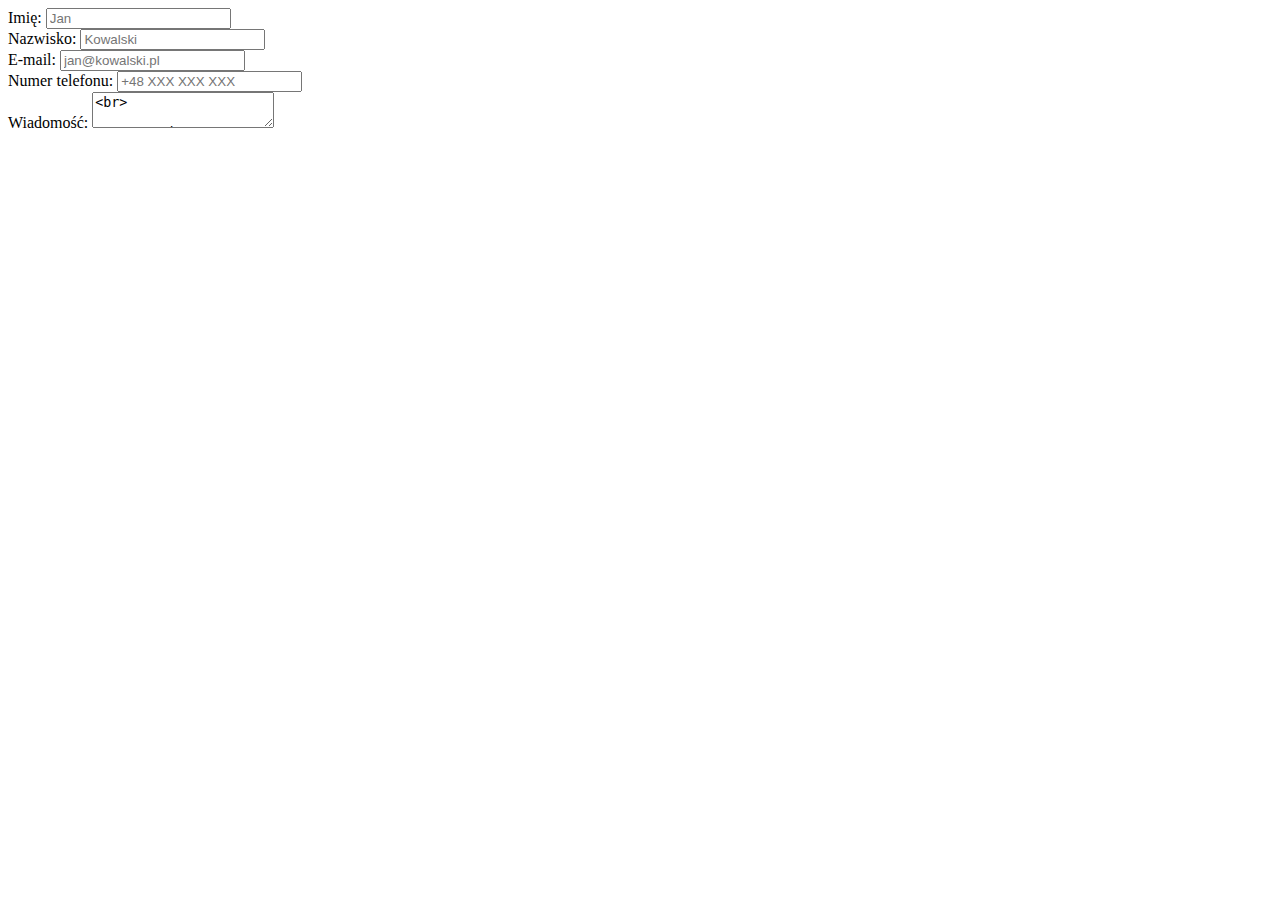
<file: warsztaty/formularz-html/index.html>
<!DOCTYPE html>
<html lang="en">

<head>
    <meta charset="UTF-8">
    <title>Formularz-html</title>
</head>

<body>

    <form action="https://formspree.io/michal.halemba@gmail.com" method="POST">
        <label for="name">Imię:</label>
        <input type="text" id="name" name="name" placeholder="Jan"><br>
        
        <label for="surname">Nazwisko:</label>
        <input type="text" id="surname" name="surname" placeholder="Kowalski"></i><br>


        <label for="email ">E-mail:</label>
        <input type="email " id="email " name="email " placeholder="jan@kowalski.pl "><br>
        
        <label for="phone-number ">Numer telefonu:</label>
        <input type="phone-number " id="phone-number " name="phone-number " placeholder="+48 XXX XXX XXX "><br>
        
        <label for="message ">Wiadomość:</label>
        <textarea name="message " id="message " name="message " placeholder="Wpisz wiadomość "><br>
       
        <input type="submit" value="wyślij">
    </form>

</body>

</html>
</file>
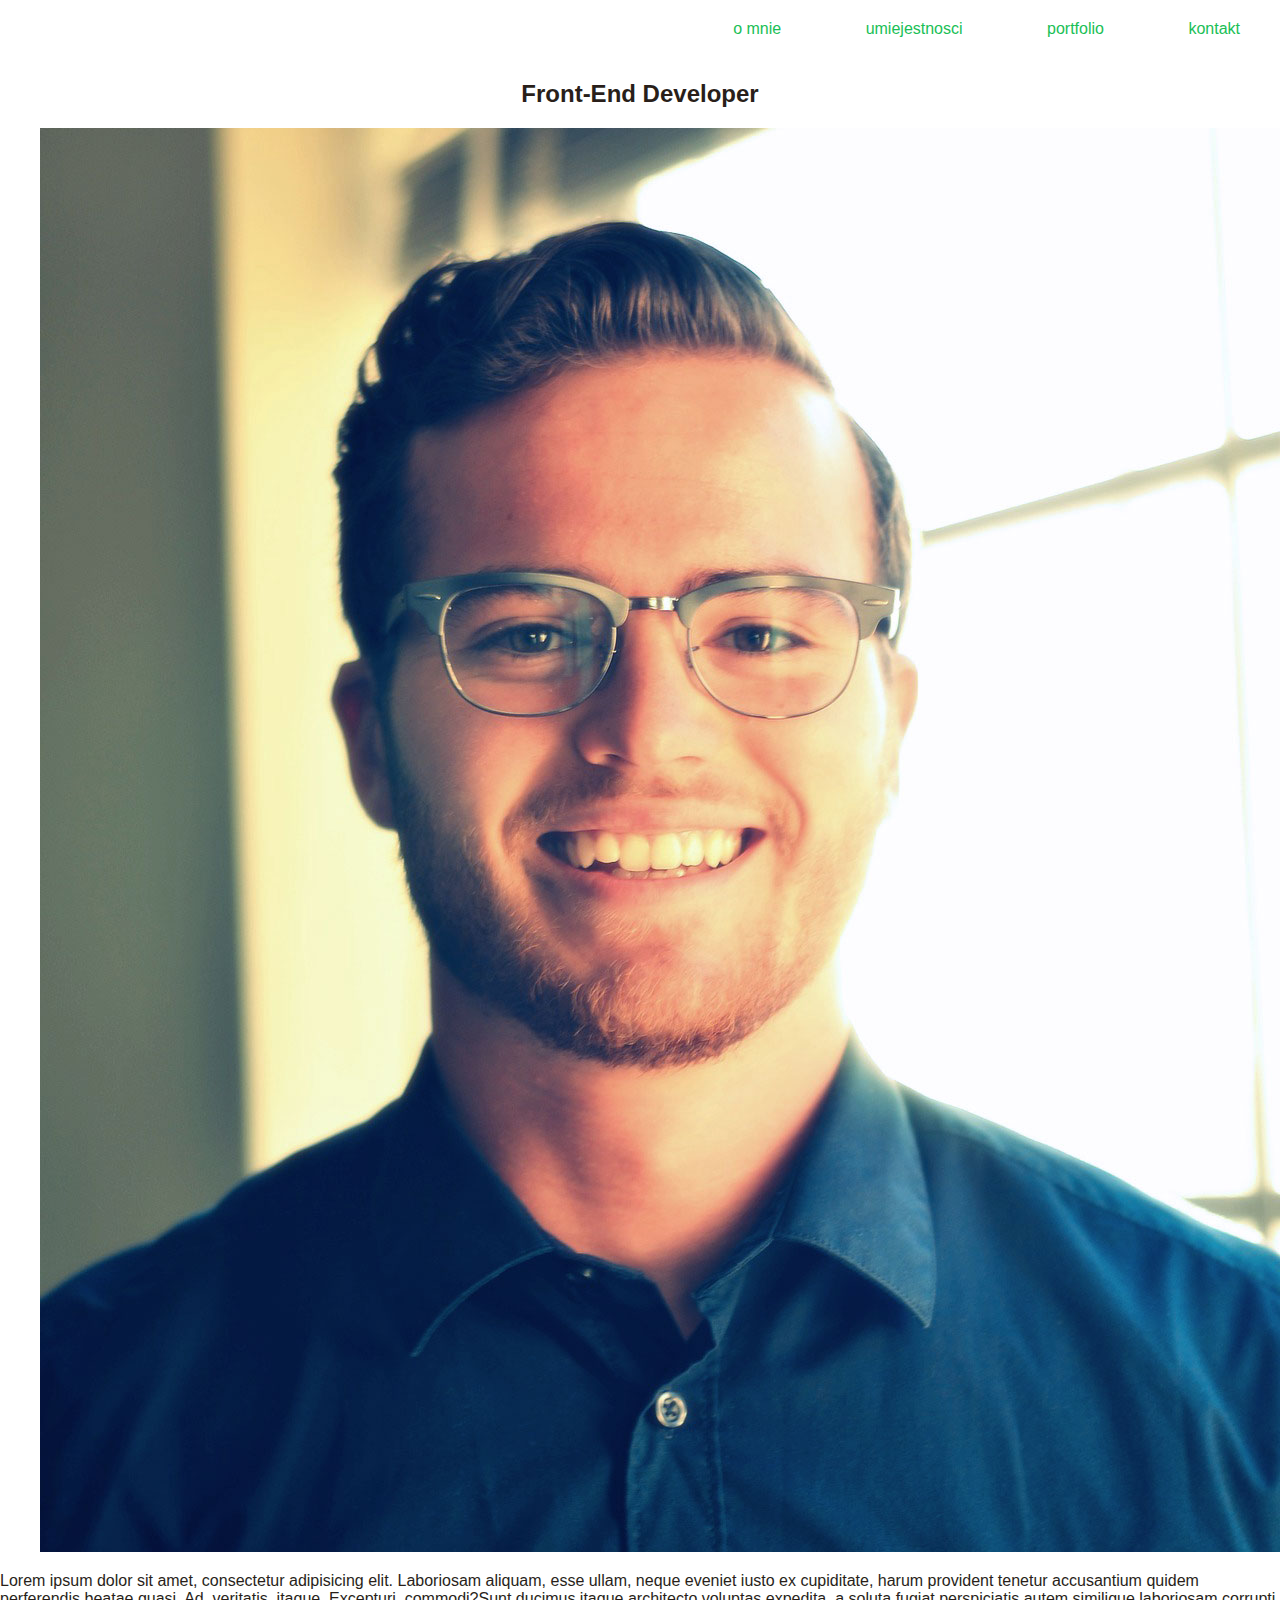
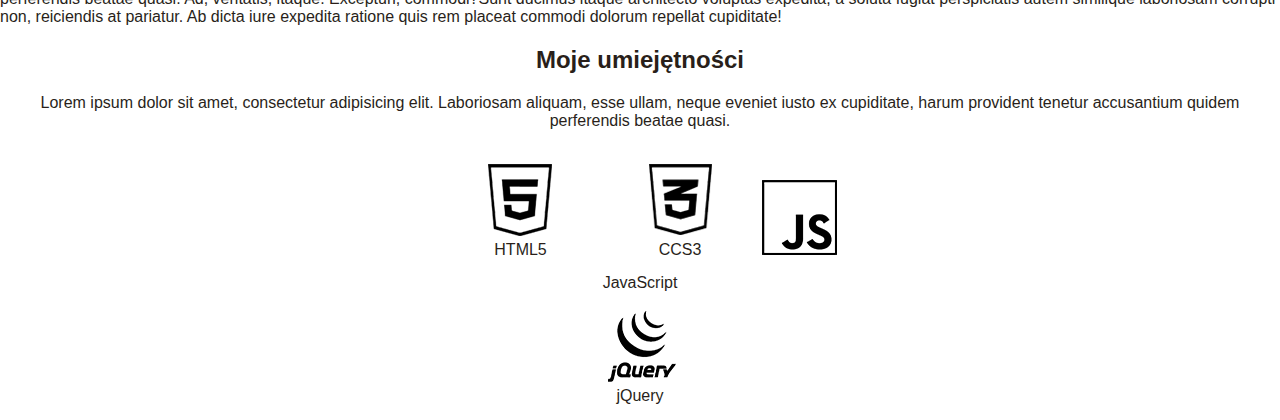
<file: warsztaty/portfolio-grafiki/index.html>
<!DOCTYPE html>
<html lang="en">

<head>
    <meta charset="UTF-8">
    <title>Moje portfolio</title>

    <!-- Font Google Lato and Roboto Styles   -->
    <link href="https://fonts.googleapis.com/css?family=Roboto:100,100i,300,300i,400,400i,500,500i,700,700i,900,900i" rel="stylesheet">

    <!--    Font Awesome styles -->
    <link rel="stylessheet" href="css/font-awesome.min.css">

    <!--    Main styles-->
    <link rel="stylesheet" href="css/style.css">

    <!--    Responsives styles -->
    <link rel="stylessheet" href="css/responsive.css">

</head>

<body>
    <!-- Main Nawigation Start  -->
    <nav id="main-nav">
        <ul>
            <li><a href="about">o mnie</a></li>
            <li><a href="sklills">umiejestnosci</a></li>
            <li><a href="portfolio">portfolio</a></li>
            <li><a href="contact">kontakt</a></li>
        </ul>
    </nav>


    <!--   Main header Start-->
    <header id="main-header">
        <div class="main header-content">
            <h1>Michał <span>Halemba</span></h1>
            <h2>Front-End Developer</h2>
        </div>
    </header>
    <section>
        <figure>
            <img src="img/jan-nowak.jpg" alt="Łukasz Badocha">
        </figure>
        <article class="about-content">
            <p>Lorem ipsum dolor sit amet, consectetur adipisicing elit. Laboriosam aliquam, esse ullam, neque eveniet iusto ex cupiditate, harum provident tenetur accusantium quidem perferendis beatae quasi. Ad, veritatis, itaque. Excepturi, commodi?Sunt ducimus itaque architecto voluptas expedita, a soluta fugiat perspiciatis autem similique laboriosam corrupti non, reiciendis at pariatur. Ab dicta iure expedita ratione quis rem placeat commodi dolorum repellat cupiditate!
            </p>
        </article>

    </section>

    <section id="skills">
        <h2>Moje umiejętności</h2>
        <p>Lorem ipsum dolor sit amet, consectetur adipisicing elit. Laboriosam aliquam, esse ullam, neque eveniet iusto ex cupiditate, harum provident tenetur accusantium quidem perferendis beatae quasi.
        </p>
        <div id="skills-icons">
            <figure class="skills-icons-item">
                <img src="icons/html5.png" alt="Ikona HTML5">
                <figcaption>HTML5</figcaption>
            </figure>
            <figure>
                <img src="icons/css3.png" alt="Ikona CSS3">
                <figcaption>CCS3 </figcaption>
            </figure>
            <img src="icons/js.png" alt="Ikona JS">
            <figcaption>JavaScript</figcaption>
            </figure>
            <figure>
                <img src="icons/jquery.png" alt="Ikona Jquery">
                <figcaption>jQuery</figcaption>
            </figure>
    </section>


</body>

</html>
</file>
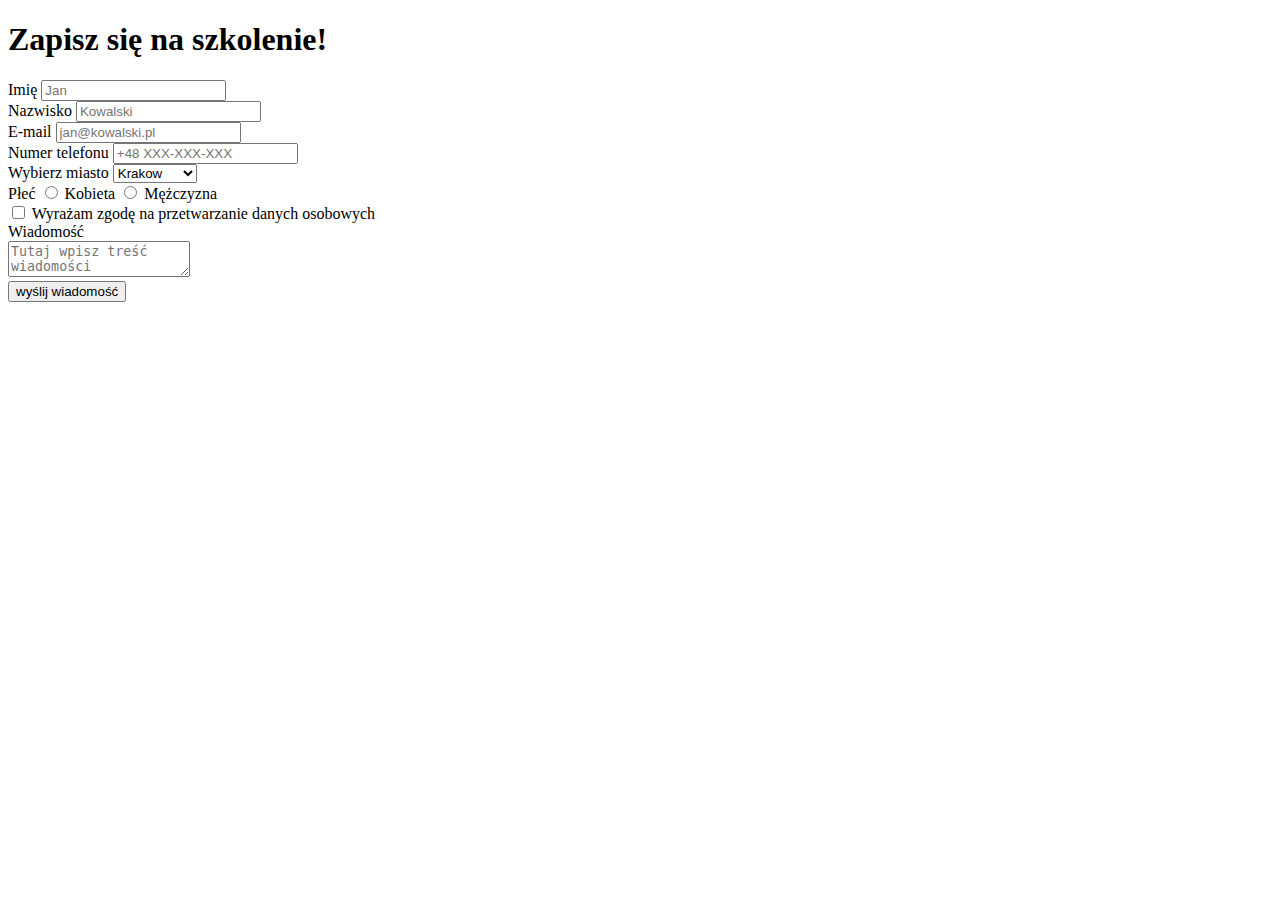
<file: zadania-domowe/zadanie-1/index.html>
<!DOCTYPE html>
<html lang="en">

<head>
    <meta charset="UTF-8">
    <title>Zadanie-3891</title>
</head>

<body>
    <h1>Zapisz się na szkolenie!</h1>
    <form action="https://formspree.io/michal.halemba@gmail.com" method="POST">
        <label for="name">Imię</label>
        <input type="text" id="name" name="name" placeholder="Jan"><br>
        <label for="name">Nazwisko</label>
        <input type="text" id="surname" name="surname" placeholder="Kowalski"><br>
        <label for="email">E-mail</label>
        <input type="email" id="email" name="email" placeholder="jan@kowalski.pl"><br>
        <label for="number">Numer telefonu</label>
        <input type="number" id="number" name="number" placeholder="+48 XXX-XXX-XXX"><br>
        <label for="city">Wybierz miasto</label>
        <select name="city" id="city">
            <option value="Krakow">Krakow</option>
            <option value="Warszawa">Warszawa</option>
            <option value="Gdańsk">Gdańsk</option>
        </select>
        <div>Płeć
            <input type="radio" id="woman" name="sex" value="Kobieta">
            <label for="woman">Kobieta</label>
            <input type="radio" id="man" name="sex" value="Mężczyzna">
            <label for="man">Mężczyzna</label></div>
        <input type="checkbox" name="agreement" id="check">
        <label for="check">Wyrażam zgodę na przetwarzanie danych osobowych</label><br>
        <label for="message">Wiadomość</label> <br>
        <textarea name="message" id="message" placeholder="Tutaj wpisz treść wiadomości"></textarea><br>
        <input type="submit" value="wyślij wiadomość">
    </form>

</body>

</html>
</file>
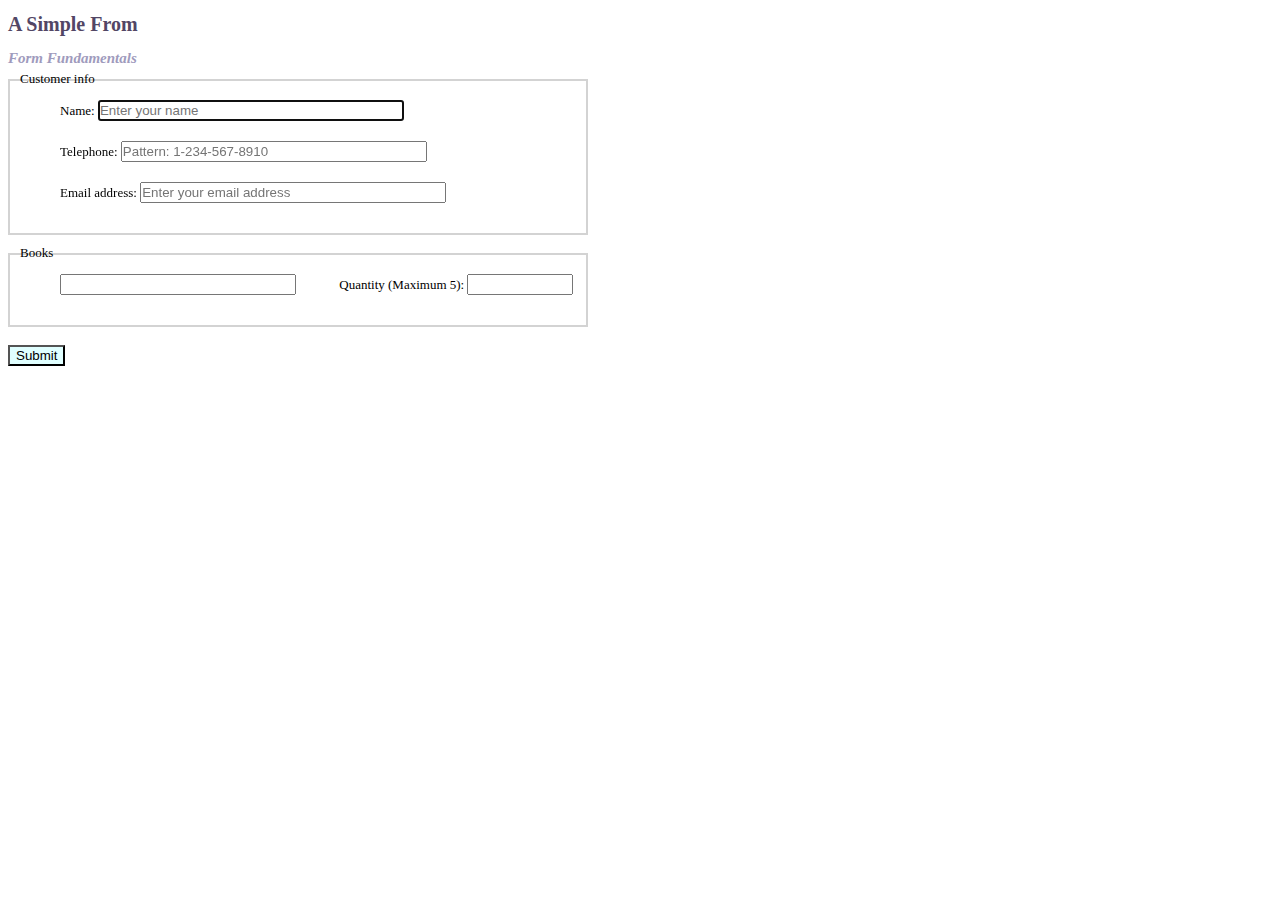
<file: zadania-domowe/zadanie-2-4032/index.html>
<!DOCTYPE html>
<html lang="en">

<head>
    <meta charset="UTF-8">
    <title>Zadanie-2-HTML-#4032</title>
    <link rel="stylesheet" href="css/style.css">
</head>

<body>
    <h1>A Simple From</h1>
    <h2><i>Form Fundamentals</i></h2>
    <form action="https://formspree.io/michal.halemba@gmail.com" method="POST" autocomplete="on">
        <section id="Customer-Info">
            <h3>Customer info</h3>
            <label for="name">Name:</label>
            <input type="text" id="name" name="name" placeholder="Enter your name" required autofocus><br>
            <label for="tel">Telephone:</label>
            <input type="tel" id="tel" name="number" placeholder="Pattern: 1-234-567-8910" pattern="[0-9]{1}-[0-9]{3}-[0-9]{3}-[0-9]{4}" required><br>
            <label for="email">Email address:</label>
            <input type="email" id="email" name="email" placeholder="Enter your email address" required><br>
        </section>
        <br>
        <section id="Books">
            <h3>Books</h3>
            <input type="text" name="books">
            <label for="quantity">Quantity (Maximum 5):</label>
            <input type="number" id="quantity" name="quantity" min="1" max="5">
        </section>
        <br>
        <input type="submit" value="Submit">
    </form>
</body>

</html>
</file>
<file: warsztaty/portfolio-grafiki/css/style.css>
* {
	box-sizing: border-box;
}

body {
	font-family: 'Lato', sans-serif;
	color: #291f1a;
    margin: 0;
    font-weight: 300;
}

h1, h2, h3, h4, h5, h6{
    text-align: center;
}


#section {
    padding: 0 80px 100px;
    font-weight: 100;
}

#secion h2{
    font-size: 30px;
    font-weight: 300;
    margin-top: 60px;
    margin-bottom: 35px;
}

/* Main navigation styles START*/

#main-nav {
    position: fixed;
    width: 100%;
    background-color: #ffff;
    right: 0;
    top: 0;
    z-index: 2;
}

#main-nav >ul {
    margin: 0;
    float: right;
}

#main-nav >ul > li {
    display: inline-block;
    list-style: none;
    padding: 20px 40px;
}

#main-nav >ul > li a {
  color: #1ac056;
text-decoration: none;
    font-weight: 300;
}


#main-nav >ul > li a:hover {
  color: #291f1a;
}

/* Main navigation styles END*/




/* Main header styles START*/
#main-nav > ul > li{
    display: inline-block;
    list-style: none;
    padding: 20px 40px;
}

#main-header .main-header-content{
    padding: 30vh;
    text-align: center;
}

#main-header .main-header-content span{
    color: #1ac056;
    font-weight: 400;
}

#main-header .main-header-content h1{
    font-size: 4em;
    font-family: 'Roboto', sans-serif;
    font-weight: 200;
}

#main-header .main-header-content h2{
    font-weight: 200;
    font-size: 2em;
}

#about {
    background-color: #f9fcfe;
    overflow: hidden;
}

#about > figure{
    width: 50%;
    margin: 0;
    float: left;
    text-align: center;
}

#about > article{
    width: 50%;
    float: left;
}

#about > figure > img {
    max-height: 350px;
    border: 14px #fff solid;
    border-radius: 15px;
    max-width: 100%;
}

#skills > p {
    text-align: center;
}

#skills div#skills-icons {
    text-align: center;
}

#skills div#skills-icons figure {
    display: inline-block;
    margin-bottom: 15px;
}
</file>
<file: zadania-domowe/zadanie-2-4032/css/style.css>
form {
    width: 580px;
    height: 305px;
    background-color: 0xffffff;
    font-family: 'Roboto' sans-serif;
}

h1 {
    color: #524665;
    font-size: 20px;
}

h2 {
    color: #9F9BBD;
    font-size: 15px;
}

h3 {
    margin-top: -20px;
    font-size: 13px;
    font-weight: 100;
    z-index: 1;
}

section#Customer-Info {
    border: 2px solid lightgrey;
    padding: 10px;
    font-size: 13px;
    font-weight: 100;
}

section#Books {
    border: 2px solid lightgrey;
    padding: 10px; 
    font-size: 13px;
}

#Customer-Info input, label {
    margin-bottom: 20px;
    margin-left: 0px;
    width: 300px;
    padding-left: 0px;
}

#Books input, label {
    margin-bottom: 20px;
    margin-left: 40px;
    padding-left: 0px;
    width: 230px;
}

#Books input[type=number] {
    margin-left: 0px;
    width: 100px;
}

from input placeholder {
    color: lightgrey;
}

form input[type="submit"] {
    background-color: lightcyan;
}
</file>
